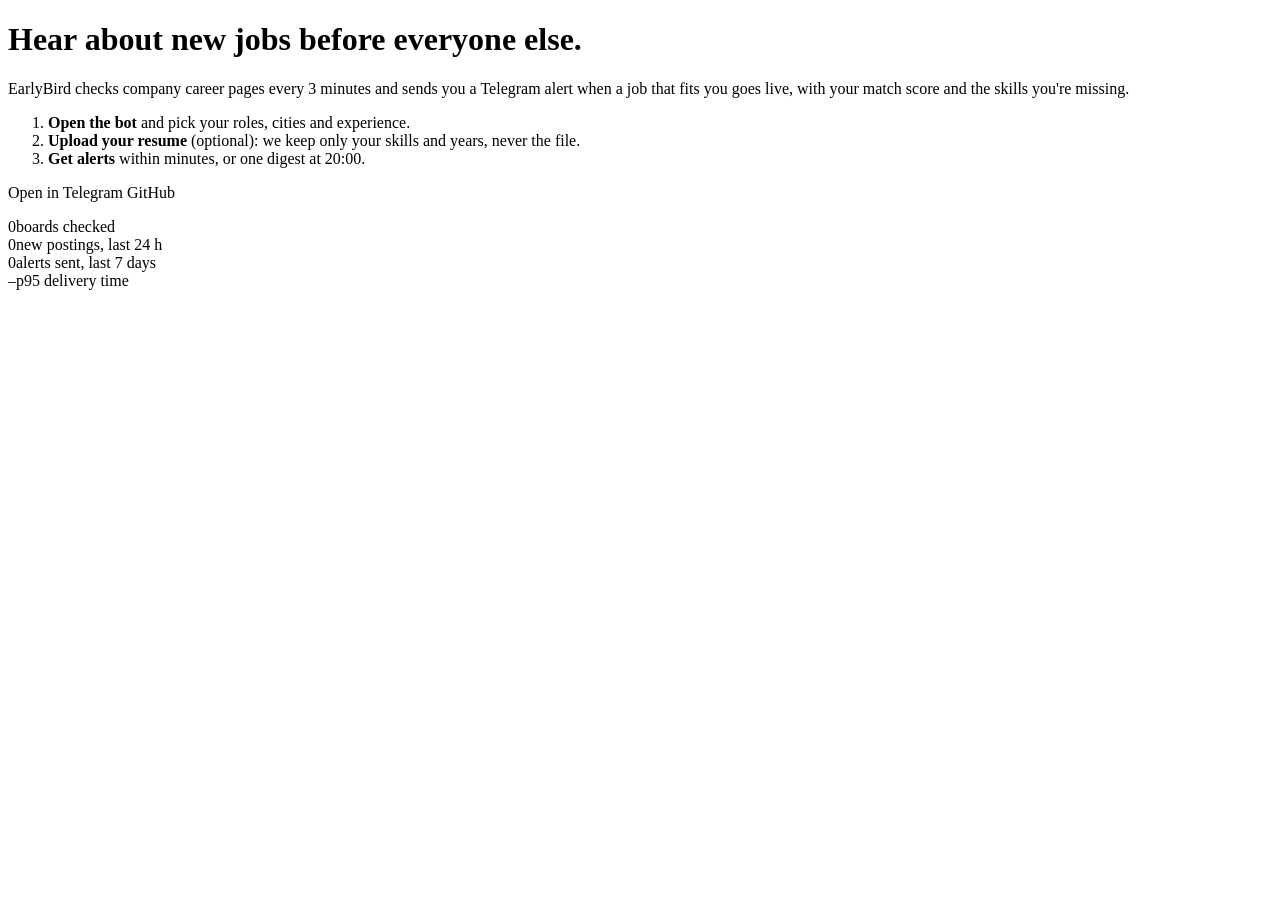
<file: src/main/resources/templates/index.html>
<!DOCTYPE html>
<html lang="en" xmlns:th="http://www.thymeleaf.org">
<head th:replace="~{fragments :: head('Job alerts on Telegram', false)}"></head>
<body>
<header th:replace="~{fragments :: nav}"></header>
<main>
  <h1>Hear about new jobs before everyone else.</h1>
  <p class="lead">EarlyBird checks company career pages every 3 minutes and sends you a Telegram alert when a job
    that fits you goes live, with your match score and the skills you're missing.</p>

  <ol class="steps">
    <li><strong>Open the bot</strong> and pick your roles, cities and experience.</li>
    <li><strong>Upload your resume</strong> (optional): we keep only your skills and years, never the file.</li>
    <li><strong>Get alerts</strong> within minutes, or one digest at 20:00.</li>
  </ol>

  <p class="actions">
    <a class="button" th:href="${telegramUrl}">Open in Telegram</a>
    <a class="button secondary" th:href="${githubUrl}">GitHub</a>
  </p>

  <section class="numbers">
    <div><span class="number" th:text="${home.boards()}">0</span><span>boards checked</span></div>
    <div><span class="number" th:text="${home.postings24h()}">0</span><span>new postings, last 24 h</span></div>
    <div><span class="number" th:text="${home.alerts7d()}">0</span><span>alerts sent, last 7 days</span></div>
    <div><span class="number" th:text="${home.p95Delivery()}">–</span><span>p95 delivery time</span></div>
  </section>
</main>
<footer th:replace="~{fragments :: footer}"></footer>
</body>
</html>
</file>
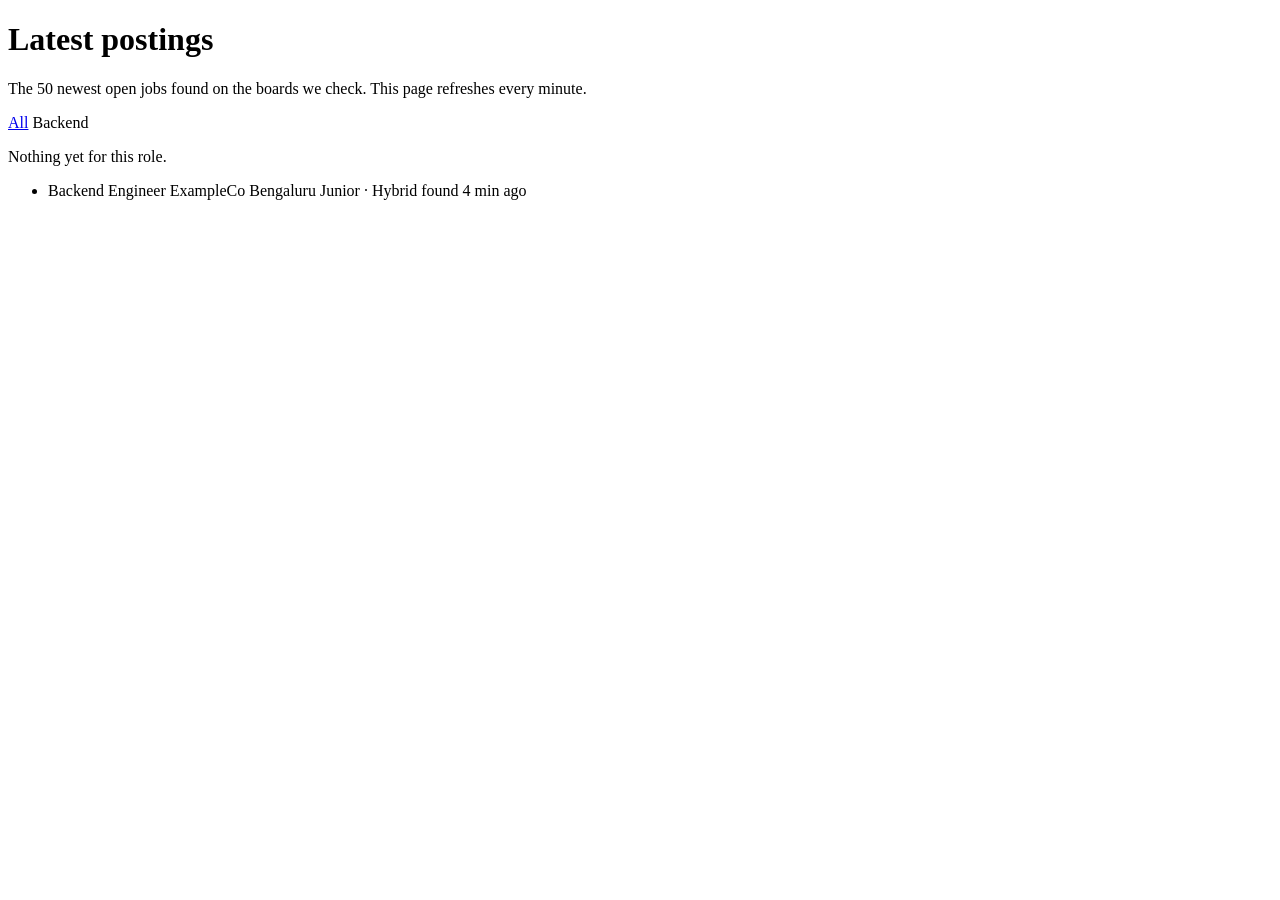
<file: src/main/resources/templates/live.html>
<!DOCTYPE html>
<html lang="en" xmlns:th="http://www.thymeleaf.org">
<head th:replace="~{fragments :: head('Live postings', true)}"></head>
<body>
<header th:replace="~{fragments :: nav}"></header>
<main>
  <h1>Latest postings</h1>
  <p class="muted">The 50 newest open jobs found on the boards we check. This page refreshes every minute.</p>
  <nav class="filters">
    <a href="/live" th:classappend="${selected == null} ? 'on'">All</a>
    <a th:each="r : ${roles}" th:href="@{/live(role=${r.key})}" th:text="${r.value}"
       th:classappend="${selected == r.key} ? 'on'">Backend</a>
  </nav>
  <p th:if="${rows.isEmpty()}" class="muted">Nothing yet for this role.</p>
  <ul class="postings">
    <li th:each="p : ${rows}">
      <a class="title" th:href="${p.url()}" th:text="${p.title()}" rel="noopener nofollow">Backend Engineer</a>
      <span class="company" th:text="${p.company()}">ExampleCo</span>
      <span class="meta">
        <span th:text="${p.location()}">Bengaluru</span>
        <span th:if="${!p.tags().isEmpty()}" class="tag" th:text="${p.tags()}">Junior · Hybrid</span>
        <span class="found" th:text="'found ' + ${p.found()}">found 4 min ago</span>
      </span>
    </li>
  </ul>
</main>
<footer th:replace="~{fragments :: footer}"></footer>
</body>
</html>
</file>
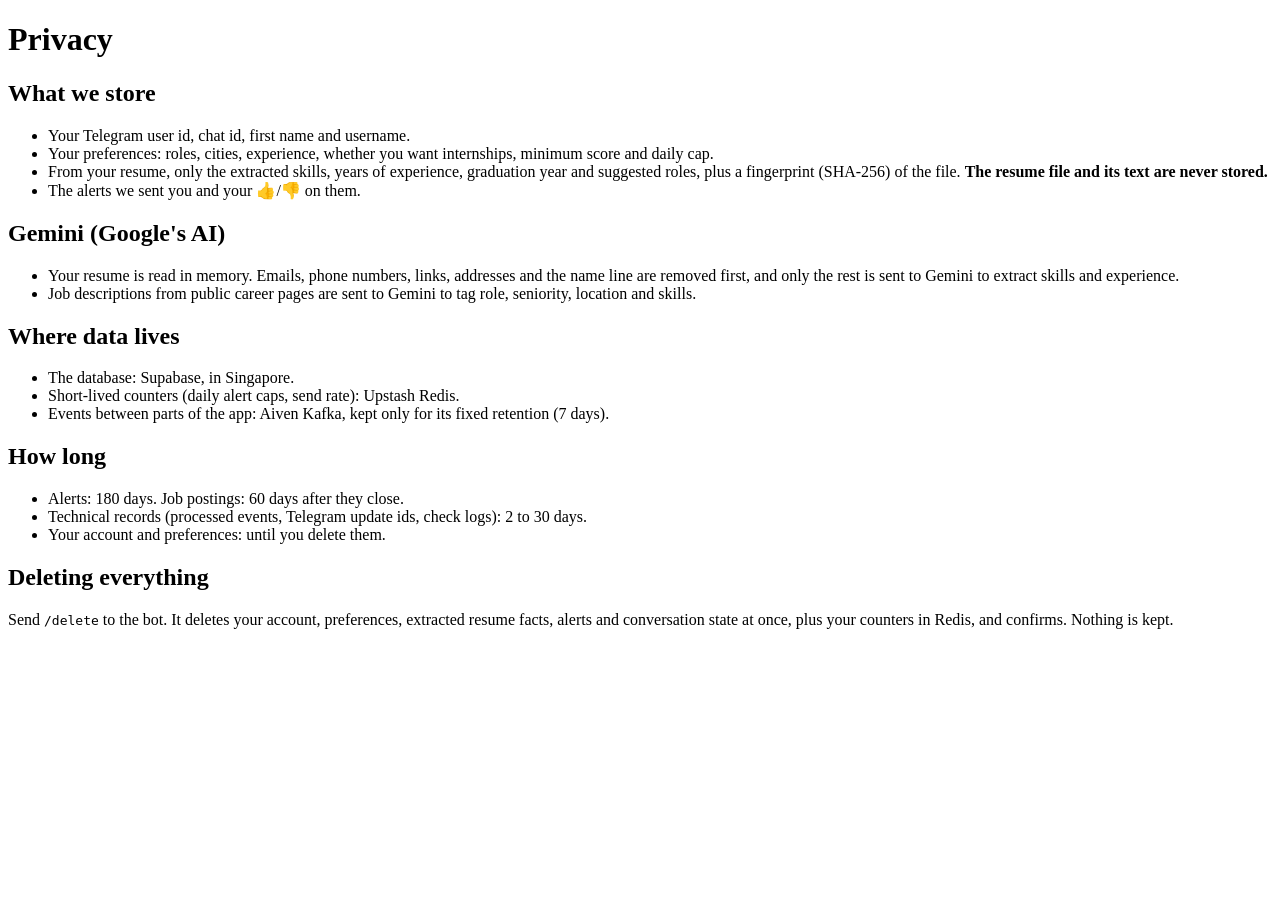
<file: src/main/resources/templates/privacy.html>
<!DOCTYPE html>
<html lang="en" xmlns:th="http://www.thymeleaf.org">
<head th:replace="~{fragments :: head('Privacy', false)}"></head>
<body>
<header th:replace="~{fragments :: nav}"></header>
<main class="prose">
  <h1>Privacy</h1>

  <h2>What we store</h2>
  <ul>
    <li>Your Telegram user id, chat id, first name and username.</li>
    <li>Your preferences: roles, cities, experience, whether you want internships, minimum score and daily cap.</li>
    <li>From your resume, only the extracted skills, years of experience, graduation year and suggested roles, plus a
      fingerprint (SHA-256) of the file. <strong>The resume file and its text are never stored.</strong></li>
    <li>The alerts we sent you and your 👍/👎 on them.</li>
  </ul>

  <h2>Gemini (Google's AI)</h2>
  <ul>
    <li>Your resume is read in memory. Emails, phone numbers, links, addresses and the name line are removed first, and
      only the rest is sent to Gemini to extract skills and experience.</li>
    <li>Job descriptions from public career pages are sent to Gemini to tag role, seniority, location and skills.</li>
  </ul>

  <h2>Where data lives</h2>
  <ul>
    <li>The database: Supabase, in Singapore.</li>
    <li>Short-lived counters (daily alert caps, send rate): Upstash Redis.</li>
    <li>Events between parts of the app: Aiven Kafka, kept only for its fixed retention (7 days).</li>
  </ul>

  <h2>How long</h2>
  <ul>
    <li>Alerts: 180 days. Job postings: 60 days after they close.</li>
    <li>Technical records (processed events, Telegram update ids, check logs): 2 to 30 days.</li>
    <li>Your account and preferences: until you delete them.</li>
  </ul>

  <h2>Deleting everything</h2>
  <p>Send <code>/delete</code> to the bot. It deletes your account, preferences, extracted resume facts, alerts and
    conversation state at once, plus your counters in Redis, and confirms. Nothing is kept.</p>
</main>
<footer th:replace="~{fragments :: footer}"></footer>
</body>
</html>
</file>
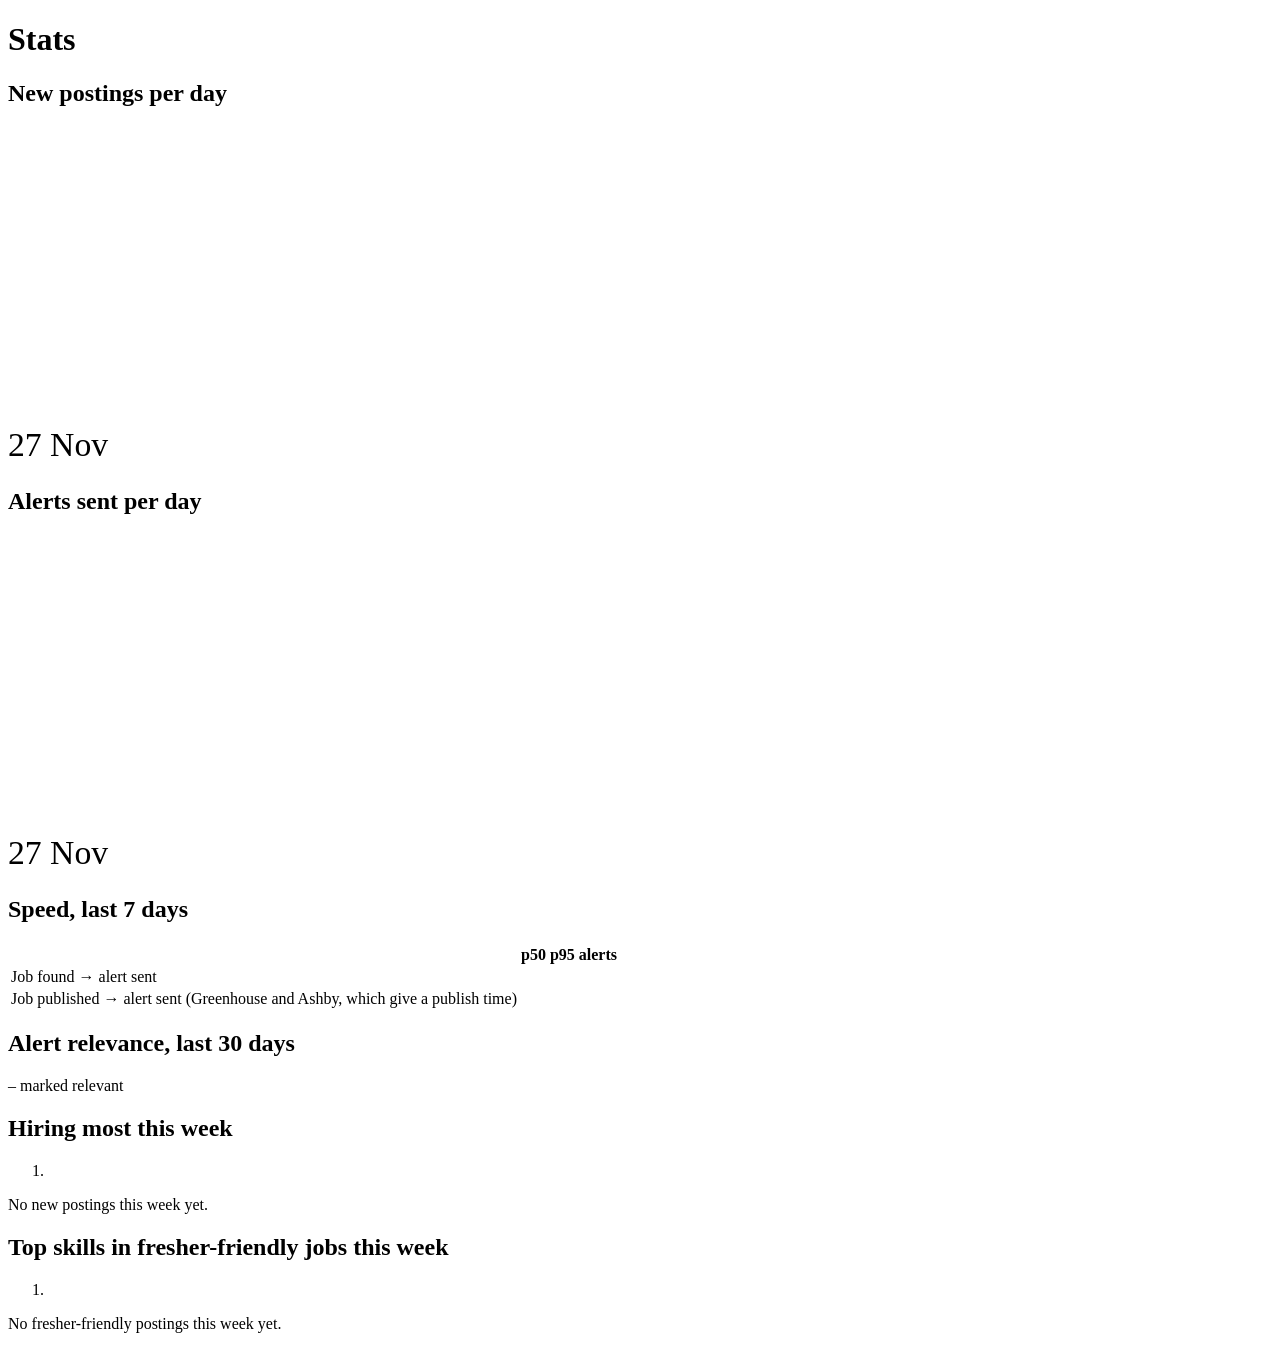
<file: src/main/resources/templates/stats.html>
<!DOCTYPE html>
<html lang="en" xmlns:th="http://www.thymeleaf.org">
<head th:replace="~{fragments :: head('Stats', false)}"></head>
<body>
<header th:replace="~{fragments :: nav}"></header>
<main>
  <h1>Stats</h1>

  <section>
    <h2>New postings per day <span class="muted" th:text="'(' + ${stats.postings().total()} + ' in 14 days)'"></span></h2>
    <svg class="chart" viewBox="0 0 600 160" role="img" aria-label="New postings per day, last 14 days">
      <g th:each="b : ${stats.postings().bars()}">
        <rect class="bar" th:attr="x=${b.x()},y=${b.y()},width=${b.width()},height=${b.height()}"><title th:text="${b.day()} + ': ' + ${b.value()}"></title></rect>
        <text class="label" th:attr="x=${b.x() + b.width() / 2}" y="156" th:text="${b.day()}">27 Nov</text>
      </g>
    </svg>
  </section>

  <section>
    <h2>Alerts sent per day <span class="muted" th:text="'(' + ${stats.alerts().total()} + ' in 14 days)'"></span></h2>
    <svg class="chart" viewBox="0 0 600 160" role="img" aria-label="Alerts sent per day, last 14 days">
      <g th:each="b : ${stats.alerts().bars()}">
        <rect class="bar alt" th:attr="x=${b.x()},y=${b.y()},width=${b.width()},height=${b.height()}"><title th:text="${b.day()} + ': ' + ${b.value()}"></title></rect>
        <text class="label" th:attr="x=${b.x() + b.width() / 2}" y="156" th:text="${b.day()}">27 Nov</text>
      </g>
    </svg>
  </section>

  <section>
    <h2>Speed, last 7 days</h2>
    <table>
      <tr><th></th><th>p50</th><th>p95</th><th>alerts</th></tr>
      <tr><td>Job found → alert sent</td><td th:text="${stats.deliveryP50()}"></td><td th:text="${stats.deliveryP95()}"></td><td th:text="${stats.deliveryCount()}"></td></tr>
      <tr><td>Job published → alert sent <span class="muted">(Greenhouse and Ashby, which give a publish time)</span></td>
        <td th:text="${stats.publishedP50()}"></td><td th:text="${stats.publishedP95()}"></td><td th:text="${stats.publishedCount()}"></td></tr>
    </table>
  </section>

  <section>
    <h2>Alert relevance, last 30 days</h2>
    <p><span class="number" th:text="${stats.relevancePercent()}">–</span>
      marked relevant <span class="muted" th:text="'(👍 ' + ${stats.relevant()} + ' · 👎 ' + ${stats.notRelevant()} + ')'"></span></p>
  </section>

  <section class="columns">
    <div>
      <h2>Hiring most this week</h2>
      <ol><li th:each="c : ${stats.topCompanies()}"><span th:text="${c.name()}"></span> <span class="muted" th:text="${c.count()}"></span></li></ol>
      <p th:if="${stats.topCompanies().isEmpty()}" class="muted">No new postings this week yet.</p>
    </div>
    <div>
      <h2>Top skills in fresher-friendly jobs this week</h2>
      <ol><li th:each="c : ${stats.topSkills()}"><span th:text="${c.name()}"></span> <span class="muted" th:text="${c.count()}"></span></li></ol>
      <p th:if="${stats.topSkills().isEmpty()}" class="muted">No fresher-friendly postings this week yet.</p>
    </div>
  </section>
</main>
<footer th:replace="~{fragments :: footer}"></footer>
</body>
</html>
</file>
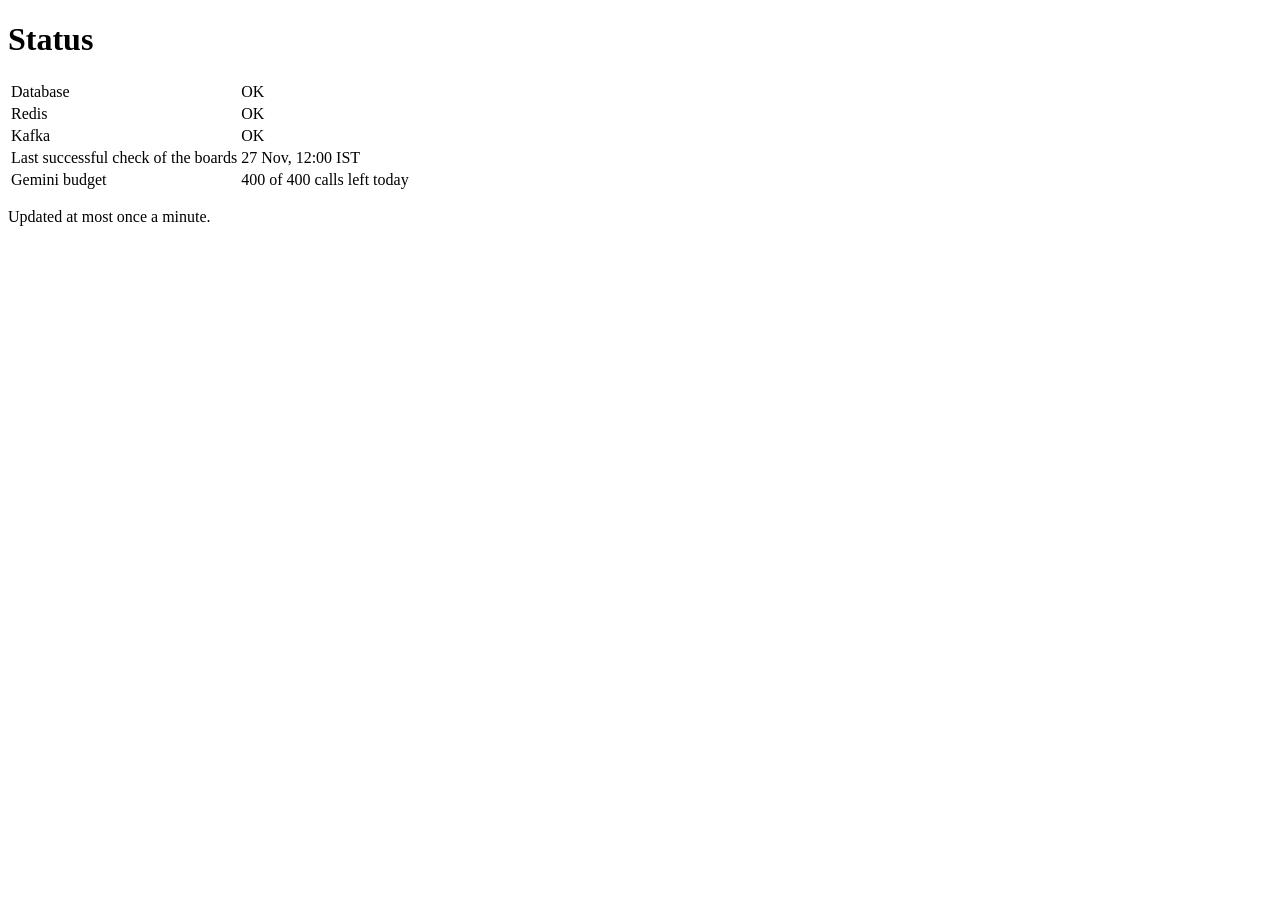
<file: src/main/resources/templates/status.html>
<!DOCTYPE html>
<html lang="en" xmlns:th="http://www.thymeleaf.org">
<head th:replace="~{fragments :: head('Status', false)}"></head>
<body>
<header th:replace="~{fragments :: nav}"></header>
<main>
  <h1>Status</h1>
  <table>
    <tr><td>Database</td><td th:text="${status.database()} ? 'OK' : 'unreachable'">OK</td></tr>
    <tr><td>Redis</td><td th:text="${status.redis()}">OK</td></tr>
    <tr><td>Kafka</td><td th:text="${status.kafka()}">OK</td></tr>
    <tr><td>Last successful check of the boards</td><td th:text="${status.lastTick()}">27 Nov, 12:00 IST</td></tr>
    <tr><td>Gemini budget</td><td th:text="${status.gemini()}">400 of 400 calls left today</td></tr>
  </table>
  <p class="muted">Updated at most once a minute.</p>
</main>
<footer th:replace="~{fragments :: footer}"></footer>
</body>
</html>
</file>
